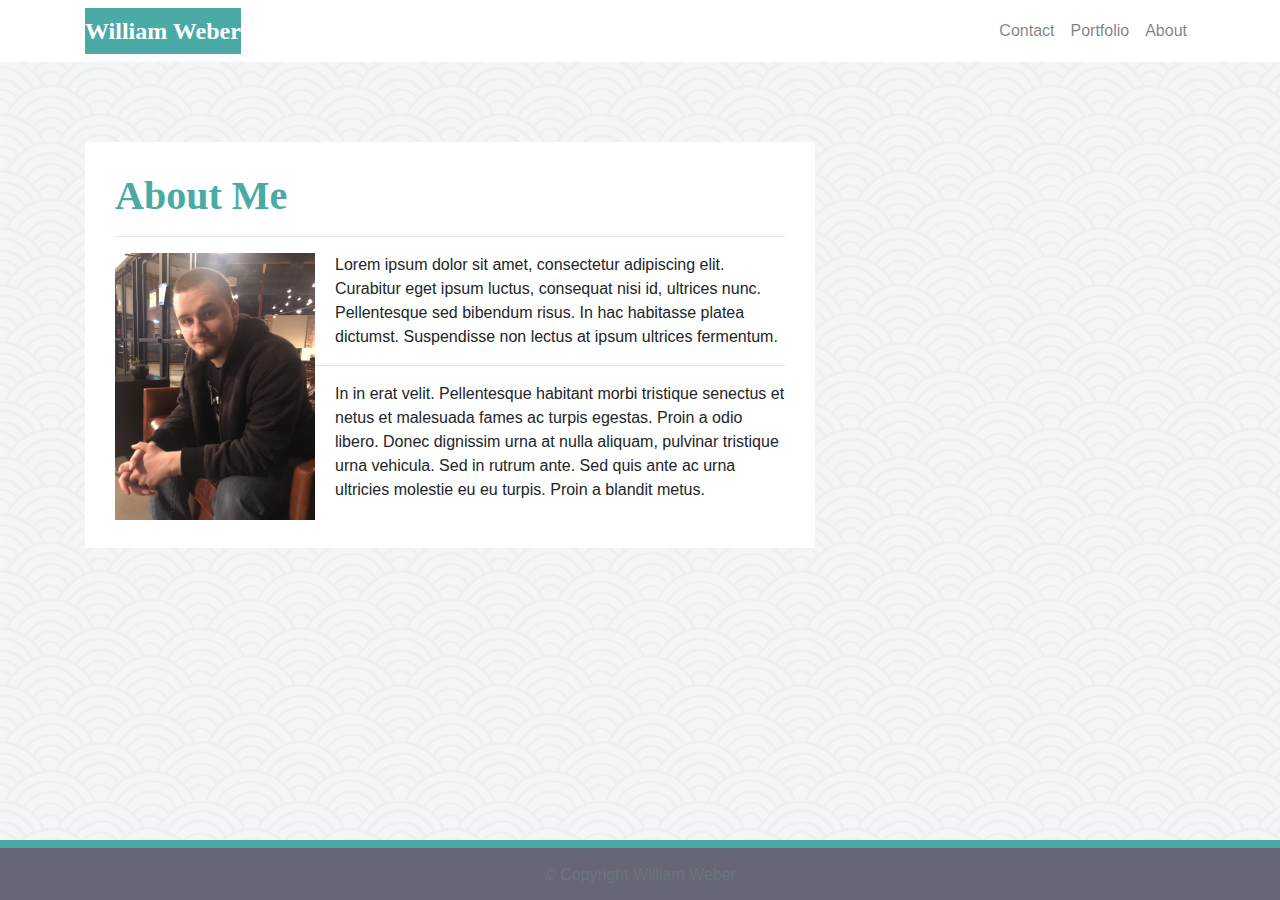
<file: index.html>
<!doctype html>
<html lang="en">

<head>
  <!-- Required meta tags -->
  <meta charset="utf-8">
  <meta name="viewport" content="width=device-width, initial-scale=1, shrink-to-fit=no">

  <!-- Bootstrap CSS -->
  <link rel="stylesheet" href="https://maxcdn.bootstrapcdn.com/bootstrap/4.0.0/css/bootstrap.min.css" integrity="sha384-Gn5384xqQ1aoWXA+058RXPxPg6fy4IWvTNh0E263XmFcJlSAwiGgFAW/dAiS6JXm"
    crossorigin="anonymous">
  <link rel="stylesheet" type="text/css" media="screen" href="assets/css/style.css">
</head>

<body>
  <nav class="navbar navbar-fixed-top navbar-light navbar-expand-lg">
    <div class="container">
      <div class="navbar-header">
        <a class="navbar-brand" href="index.html" id="namefloat">William Weber</a>
      </div>
      <div class="collapse navbar-collapse" id="nav-collapse">
        <ul class="nav ml-auto navbar-nav">
          <li>
            <a class="nav-link" href="contact.html">Contact</a>
          </li>
          <li>
            <a class="nav-link" href="portfolio.html">Portfolio</a>
          </li>
          <li>
            <a class="nav-link" href="index.html">About</a>
          </li>
        </ul>
      </div>
    </div>
  </nav>

  <main class="container">
    <section class="row">
      <div class="col-md-8">
        <section class="cb">
          <h1 class="cbd-header">About Me</h1>
          <hr>
          <img src="assets/images/Linkdin PFP.jpg" alt="William Weber" id="about-image">
          <p>Lorem ipsum dolor sit amet, consectetur adipiscing elit. Curabitur eget ipsum luctus, consequat nisi id,
              ultrices nunc. Pellentesque sed bibendum risus. In hac habitasse platea dictumst. Suspendisse non lectus at
              ipsum ultrices fermentum.</p>
          <hr>
          <p>In in erat velit. Pellentesque habitant morbi tristique senectus et netus et malesuada fames ac turpis
            egestas. Proin a odio libero. Donec dignissim urna at nulla aliquam, pulvinar tristique urna vehicula. Sed in
            rutrum ante. Sed quis ante ac urna ultricies molestie eu eu turpis. Proin a blandit metus.</p>
        </section>
      </div>
    </section>
  </main>

  <footer class="footer">
      <div class="footer-border"></div>
      <p class="text-center text-muted">
        &copy; Copyright William Weber
      </p>
    </footer>
  </body>
</body>
</file>
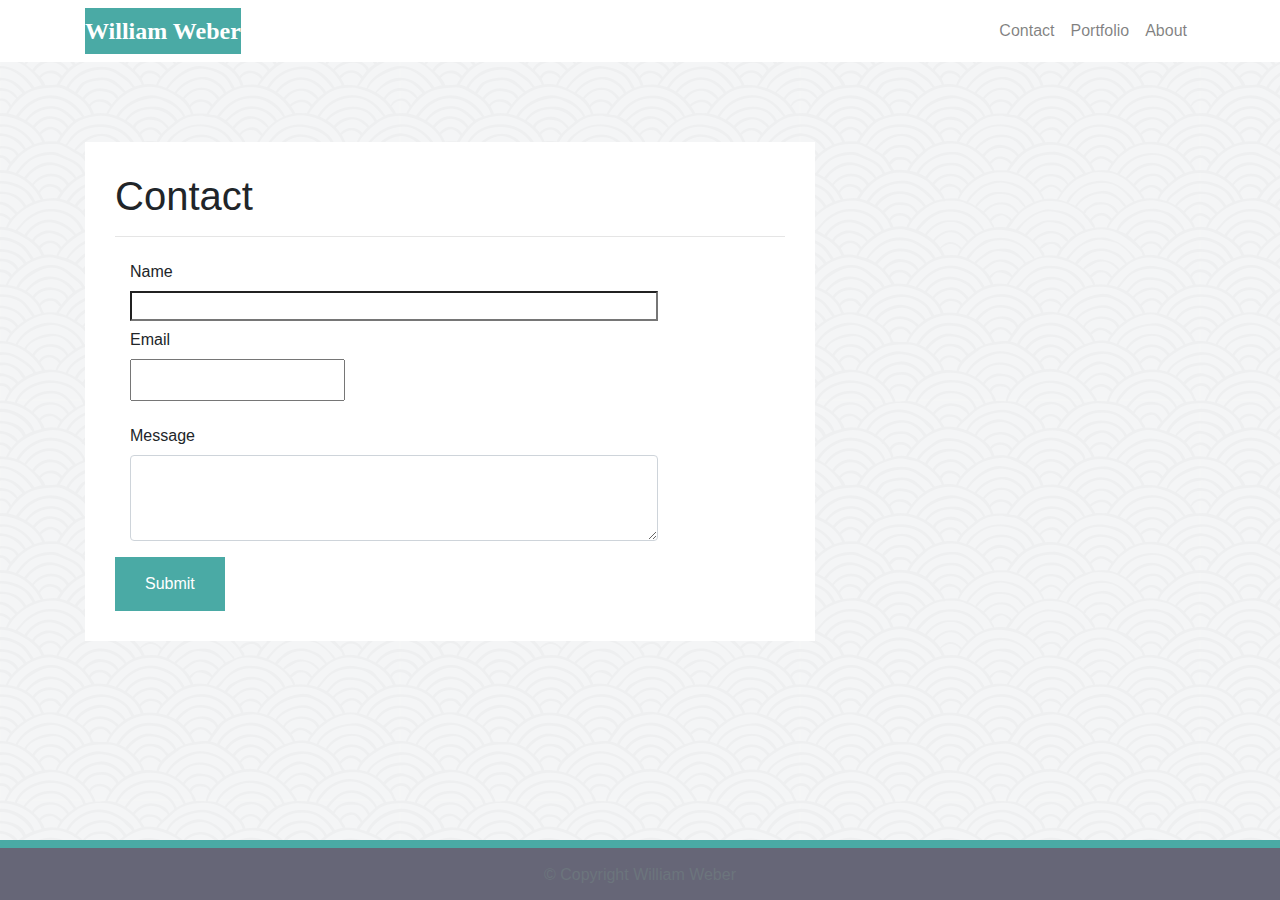
<file: contact.html>
<!doctype html>
<html lang="en">

<head>
  <!-- Required meta tags -->
  <meta charset="utf-8">
  <meta name="viewport" content="width=device-width, initial-scale=1, shrink-to-fit=no">

  <!-- Bootstrap CSS -->
  <link rel="stylesheet" href="https://maxcdn.bootstrapcdn.com/bootstrap/4.0.0/css/bootstrap.min.css" integrity="sha384-Gn5384xqQ1aoWXA+058RXPxPg6fy4IWvTNh0E263XmFcJlSAwiGgFAW/dAiS6JXm"
    crossorigin="anonymous">
  <link rel="stylesheet" type="text/css" media="screen" href="assets/css/style.css">

<body>
  <nav class="navbar navbar-fixed-top navbar-light navbar-expand-lg">
    <div class="container">
      <div class="navbar-header">
        <a class="navbar-brand" href="index.html" id="namefloat">William Weber</a>
      </div>
      <div class="collapse navbar-collapse" id="nav-collapse">
        <ul class="nav ml-auto navbar-nav">
          <li>
            <a class="nav-link" href="contact.html">Contact</a>
          </li>
          <li>
            <a class="nav-link" href="portfolio.html">Portfolio</a>
          </li>
          <li>
            <a class="nav-link" href="index.html">About</a>
          </li>
        </ul>
      </div>
    </div>
  </nav>

  <main class="container">
    <section class="row">
      <div class="col-md-8">
        <form class="cb form-horizontal">
          <h1 class="cdb-header">Contact</h1>
          <hr>
          <div class="form=group">
            <label for="name" class="col-sm-2 col-form-label">Name</label>
            <div class="col-sm-10">
              <input type="email" id="name" class="form-size">
            </div>
          </div>

          <div class="form-group">
            <label for="email" class="col-form-label col-sm-2">Email</label>
            <div class="col-sm-10">
              <input type="password" id="email" class="col-form-label">
            </div>
          </div>

          <div class="form-group">
            <label class="col-sm-2 col-form-label" for="message">Message</label>
            <div class="col-sm-10">
              <textarea rows="3" id="message" class="form-control"></textarea>
            </div>
          </div>

          <button class="submitbtn">Submit</button>
        </form>
      </div>
    </section>
  </main>

  <footer class="footer">
    <div class="footer-border"></div>
    <p class="text-center text-muted">
      &copy; Copyright William Weber
    </p>
  </footer>
</body>
</file>
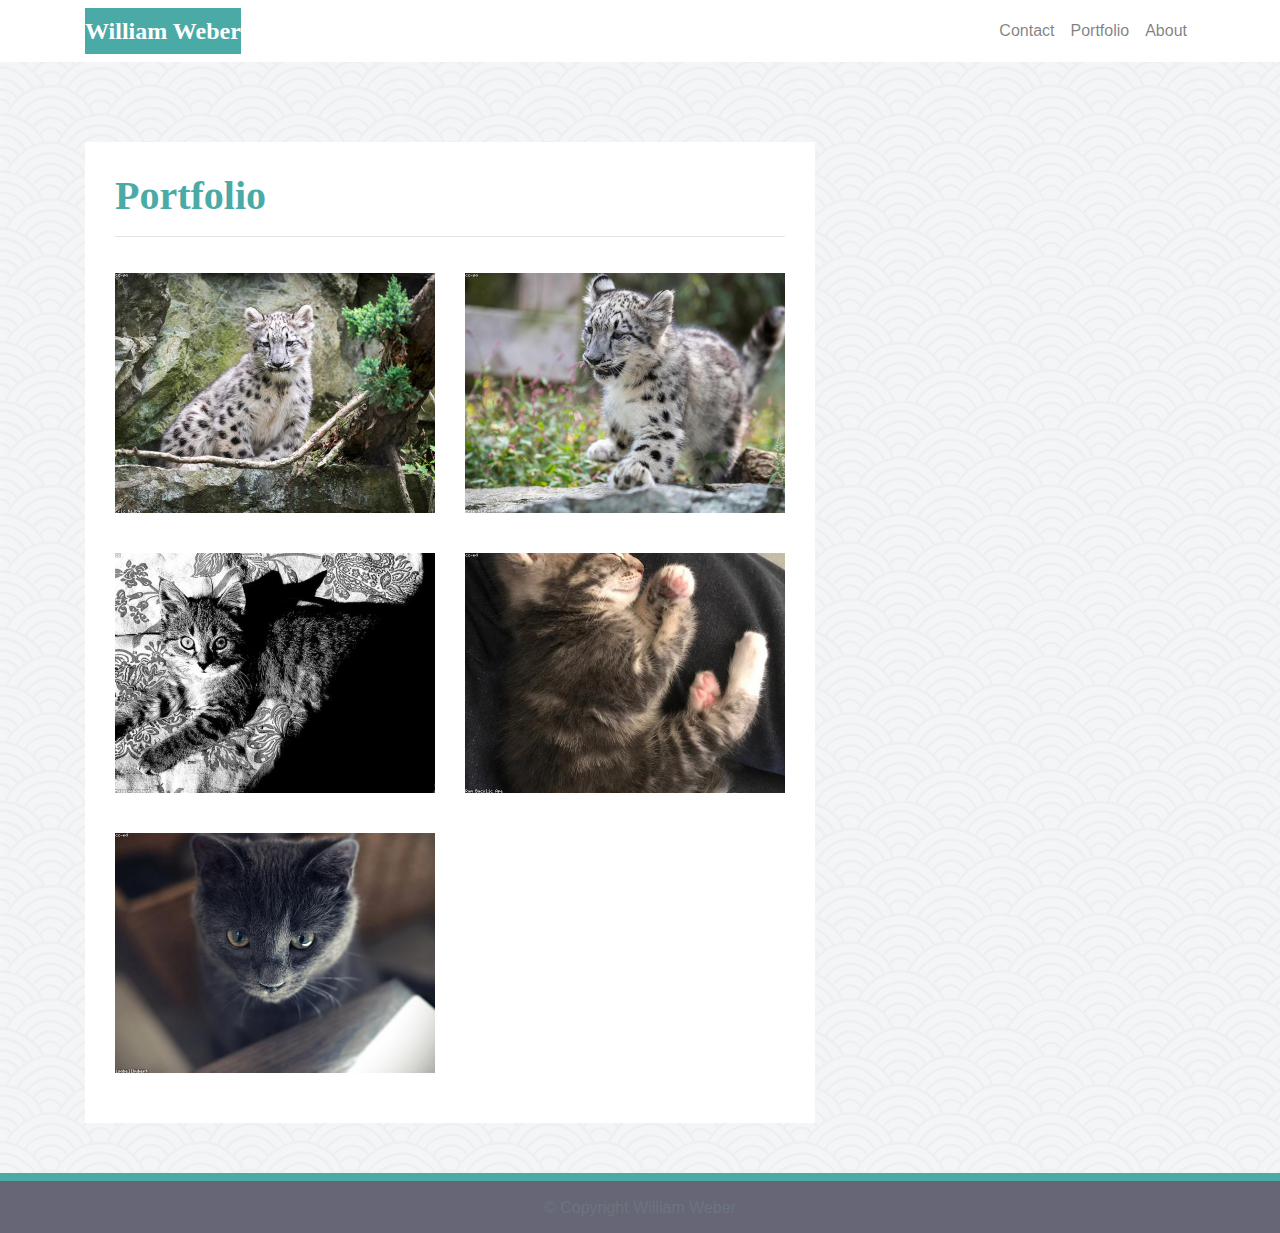
<file: portfolio.html>
<!doctype html>
<html lang="en">

<head>
  <!-- Required meta tags -->
  <meta charset="utf-8">
  <meta name="viewport" content="width=device-width, initial-scale=1, shrink-to-fit=no">

  <!-- Bootstrap CSS -->
  <link rel="stylesheet" href="https://maxcdn.bootstrapcdn.com/bootstrap/4.0.0/css/bootstrap.min.css" integrity="sha384-Gn5384xqQ1aoWXA+058RXPxPg6fy4IWvTNh0E263XmFcJlSAwiGgFAW/dAiS6JXm"
    crossorigin="anonymous">
  <link rel="stylesheet" type="text/css" media="screen" href="assets/css/style.css">
</head>

<body>
  <nav class="navbar navbar-fixed-top navbar-light navbar-expand-lg">
    <div class="container">
      <div class="navbar-header">
        <a class="navbar-brand" href="index.html" id="namefloat">William Weber</a>
      </div>
      <div class="collapse navbar-collapse" id="nav-collapse">
        <ul class="nav ml-auto navbar-nav">
          <li>
            <a class="nav-link" href="contact.html">Contact</a>
          </li>
          <li>
            <a class="nav-link" href="portfolio.html">Portfolio</a>
          </li>
          <li>
            <a class="nav-link" href="index.html">About</a>
          </li>
        </ul>
      </div>
    </div>
  </nav>

  <div class="container">
    <main class="row">
      <div class="col-md-8">
        <article class="cb">
          <h1 class="cbd-header">Portfolio</h1>
          <hr>
          <div class="row">
            <div class="col-lg-6 col-md-12 col-sm-6">
              <img class="img-fluid img-margin" src="assets/images/Catimage.jpg" alt="Catimage">
            </div>

            <div class="col-lg-6 col-md-12 col-sm-6">
              <img class="img-fluid img-margin" src="assets/images/Catimage2.jpg" alt="Catimage 2">
            </div>
          </div>

          <div class="row">
            <div class="col-lg-6 col-md-12 col-sm-6">
              <img class="img-fluid img-margin" src="assets/images/Catimage3.jpg" alt="Catimage 3">
            </div>
            <div class="col-lg-6 col-md-12 col-sm-6">
              <img class="img-fluid img-margin" src="assets/images/Catimage4.jpg" alt="Catimage 4">
            </div>
          </div>

          <div class="row">
            <div class="col-lg-6 col-md-12 col-sm-6">
              <img class="img-fluid img-margin" src="assets/images/Catimage5.jpg" alt="Catimage 5">
            </div>
        </article>
      </div>
    </main>
  </div>

  <footer class="footer">
      <div class="footer-border"></div>
      <p class="text-center text-muted">
        &copy; Copyright William Weber
      </p>
    </footer>
  </body>
</file>
<file: assets/css/style.css>
body {
    background: url("../images/background.png");
    font-family: Arial, "Helvetica Neue", Helvetica, sans-serif;
}

html {
    position: relative;
    min-height: 100%;
}

main {
    margin: 80px 0;
}

.cbd-header {
    font-family: Georgia, Times, "Times New Roman", serif;
    font-weight: bold;
    color: #4aaaa5;
}

.cb {
    padding: 30px;
    margin-bottom: 30px;
    background-color: #fff;
}

#namefloat {
    background: #4aaaa5;
    font-family: Georgia, Times, "Times New Roman", serif;
    font-size: 24px;
    font-weight: bold;
    color: #fff;
}

.navbar {
    background: white;
    border: none;
}

#images {
    padding-top: 15px;
    text-align: center;
}

.connect-header {
    font-size: 25;
}

.connect-photo {
    height: 55px;
    width: 55px;
}

.footer {
    position: absolute;
    bottom: 0;
    background-color: #666677;
    width: 100%;
    height: 60px;
    border-top: 8px solid #4aaaa5;
}

.text-muted {
    color: #fff;
    margin-top: 15px;
}

#about-image {
    width: 200px;
    margin: 0 20px 10px 0;
    float: left;
}

.submitbtn {
    font-weight: lighter;
    color: #fff;
    background-color: #4aaaa5;
    border: 0;
    padding: 15px 30px;
    font-size: 16px;
}

.img-margin {
    margin: 20px auto;
}

.form-size {
    max-width: 100%;
    min-width: 100%;
    border-radius: 0;
}
</file>
